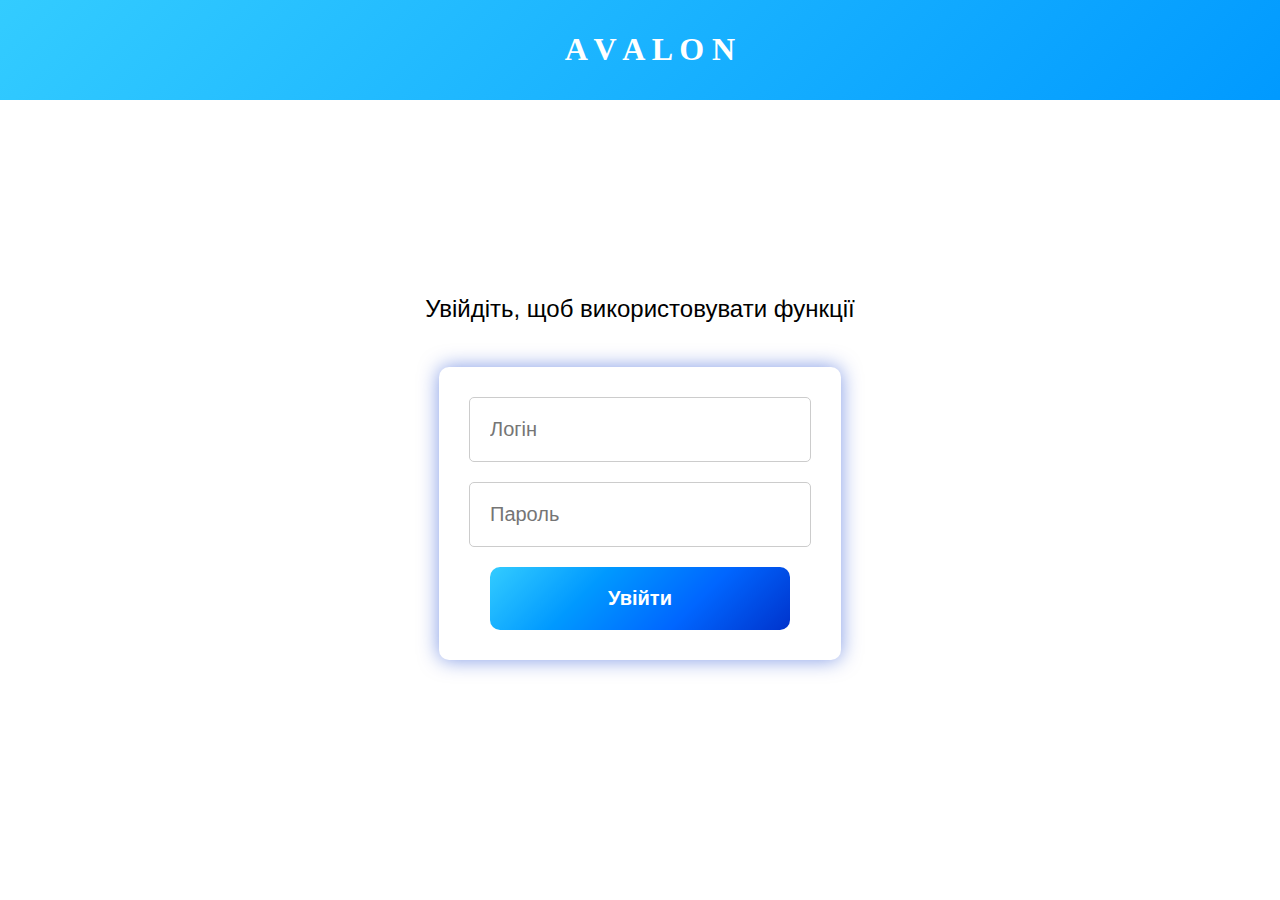
<file: work - Copy/templates/index.html>
<!DOCTYPE html>
<html lang="uk">
<head>
    <meta charset="UTF-8">
    <meta name="viewport" content="width=device-width, initial-scale=1.0">
    <title>Avalon</title>
    <link rel="stylesheet" href="../static/css/style.css">
</head>
<body>
    <header>
        <h1>A V A L O N</h1>
    </header>
    <main class="login-container">
        <p>Увійдіть, щоб використовувати функції</p>
        <div>
            <input type="text" id="login" placeholder="Логін" required>
            <input type="password" id="password" placeholder="Пароль" required>
            <button id="login-btn" class="login-button" onclick="login()">Увійти</button>
        </div>
        <p id="error-message" class="error-message" style="color: red;"></p>
    </main>
    <script src="../static/js/script.js"></script>
</body>
</html>
</file>
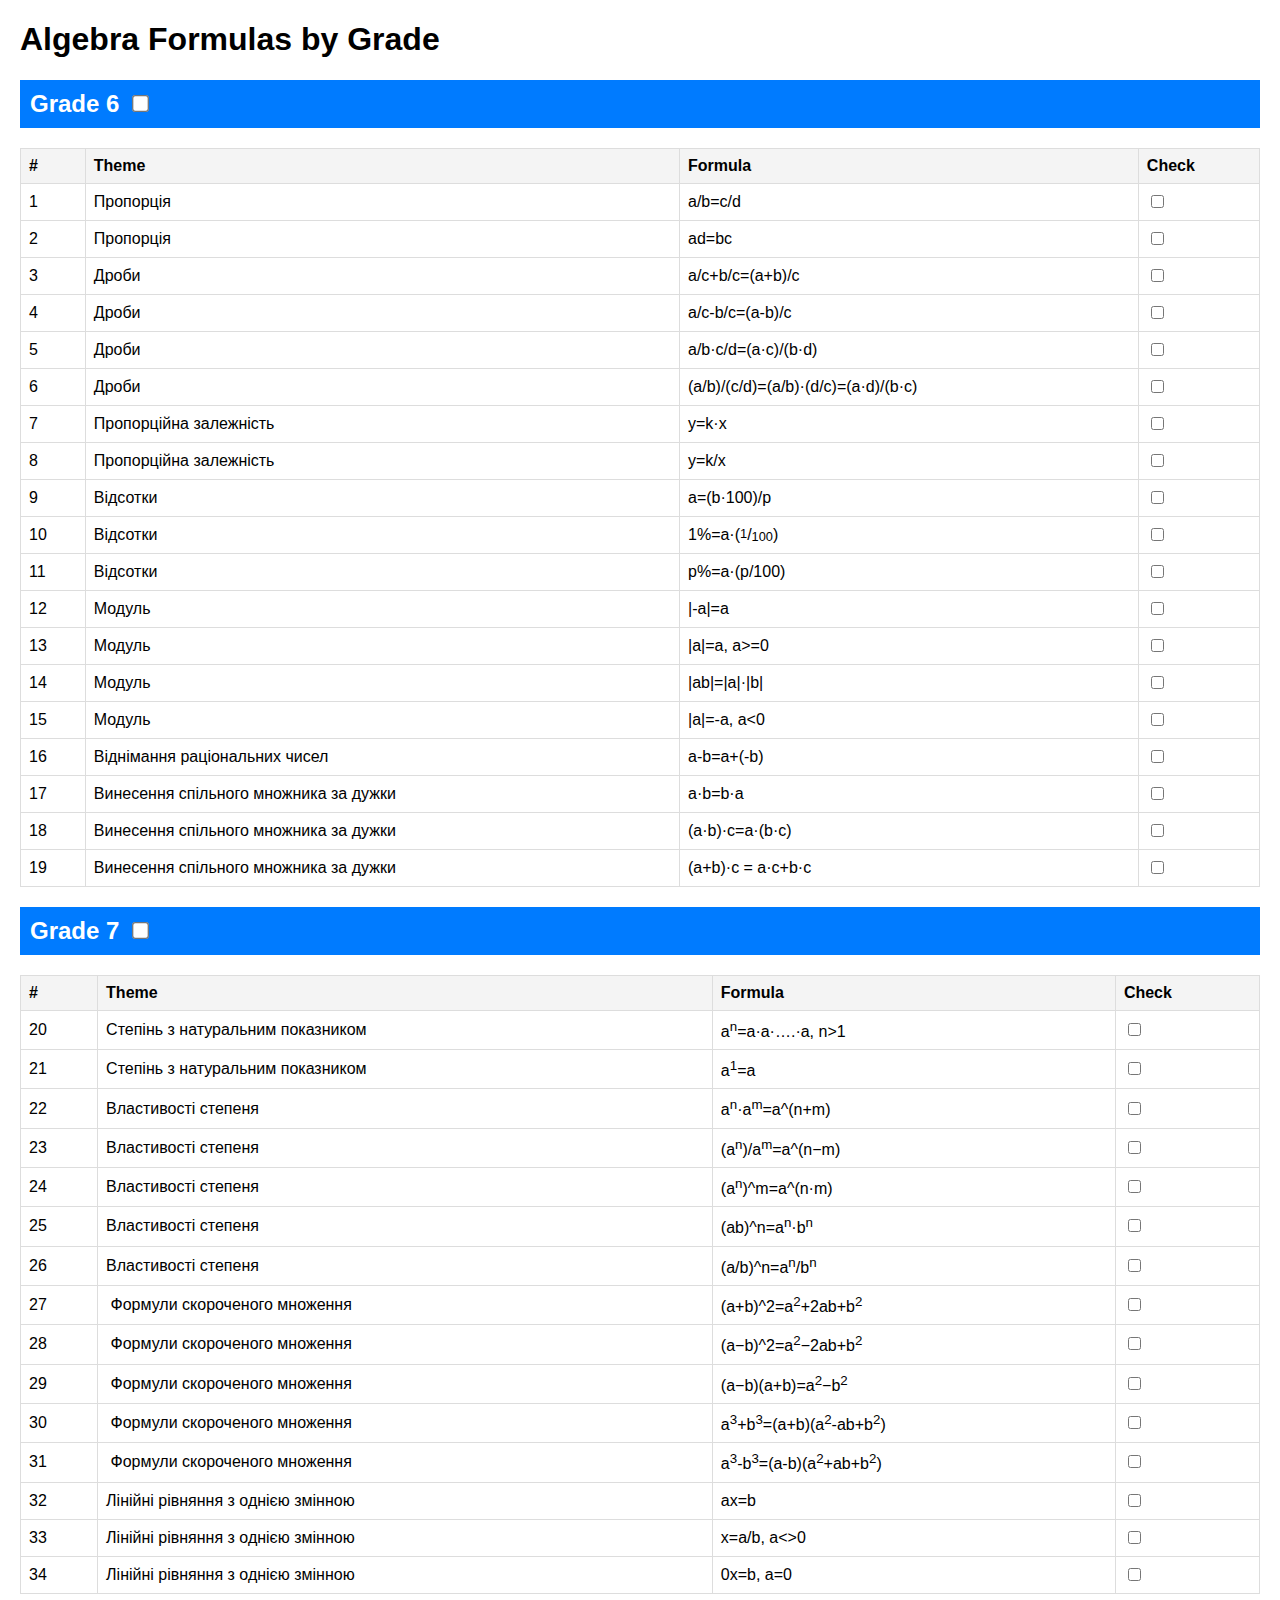
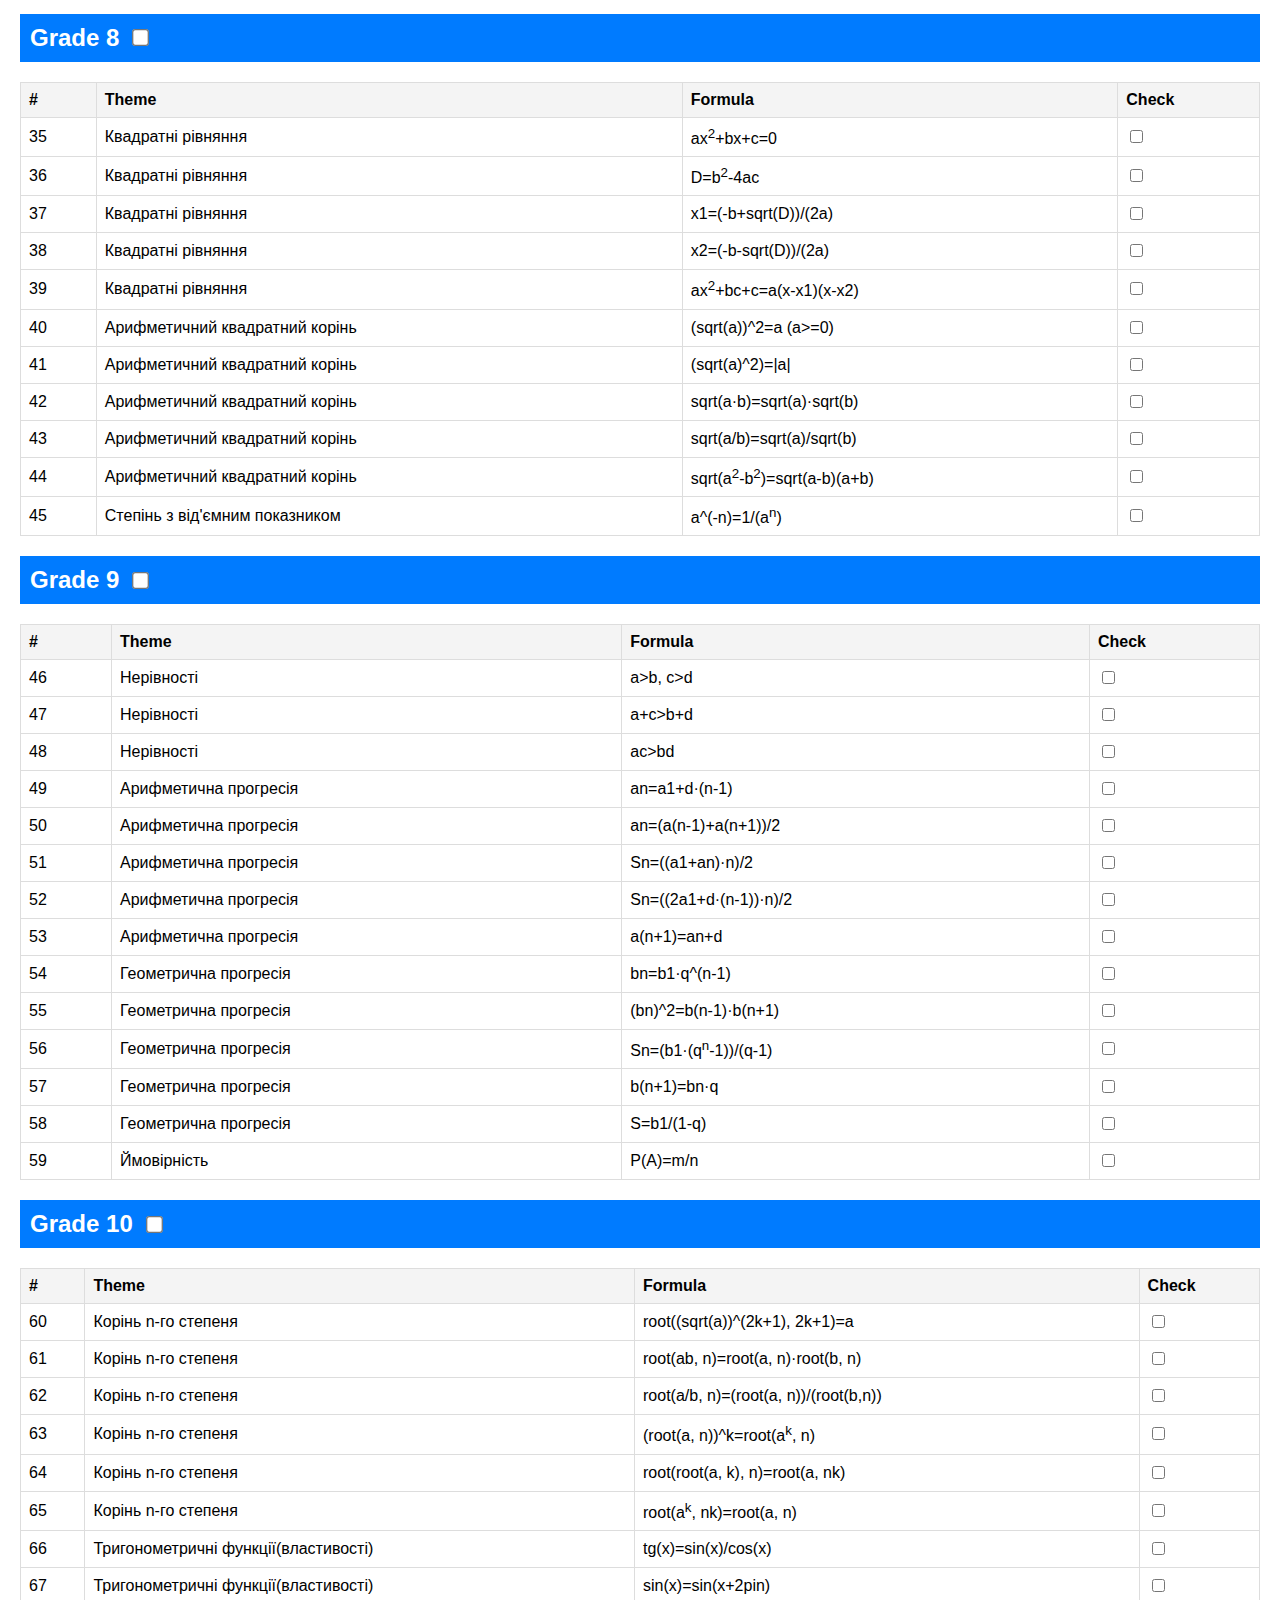
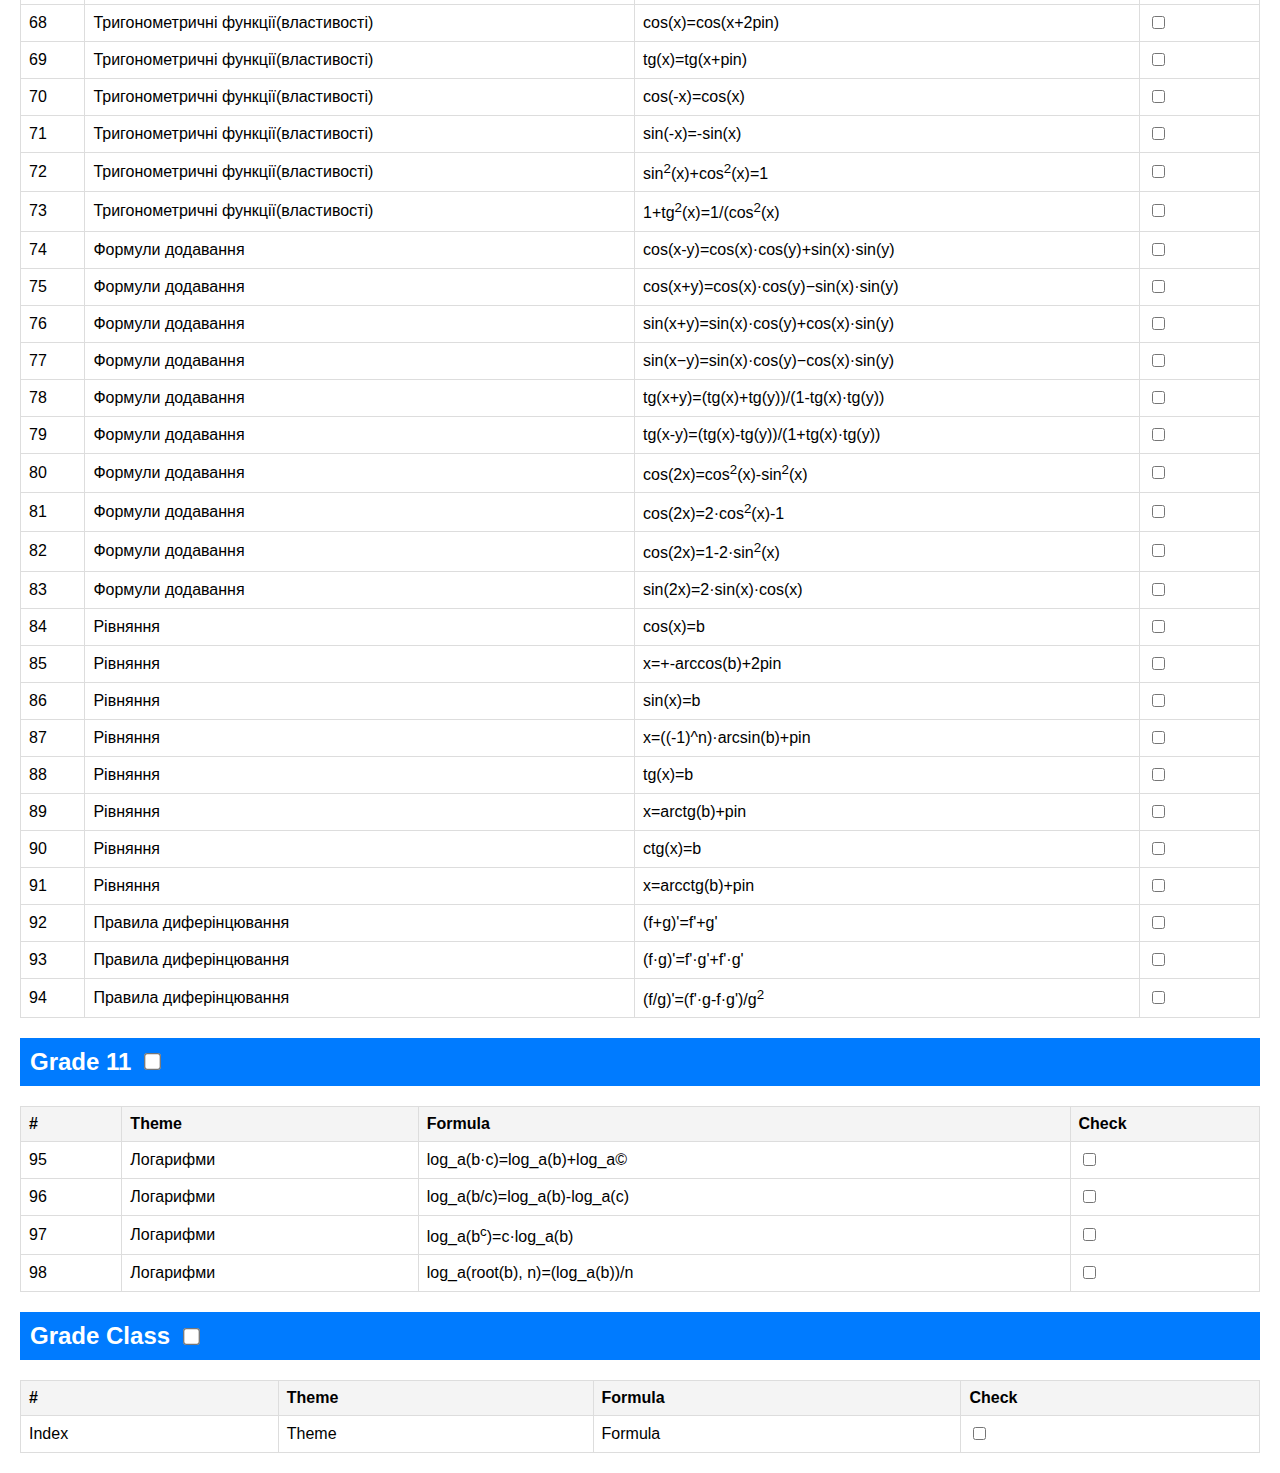
<file: work - Copy/output.html>
<!DOCTYPE html>
<html lang="en">
<head>
    <meta charset="UTF-8">
    <meta name="viewport" content="width=device-width, initial-scale=1.0">
    <title>Algebra Formulas</title>
    <style>
        body { font-family: Arial, sans-serif; margin: 20px; }
        h2 { background: #007BFF; color: white; padding: 10px; display: flex; align-items: center; }
        h2 input { margin-left: 15px; transform: scale(1.3); }
        table { width: 100%; border-collapse: collapse; margin-bottom: 20px; }
        th, td { border: 1px solid #ddd; padding: 8px; text-align: left; }
        th { background: #f4f4f4; }
        .frac sup { font-size: 0.8em; vertical-align: top; }
        .frac sub { font-size: 0.8em; vertical-align: bottom; }
        input[type="checkbox"] { margin-right: 10px; }
    </style>
    <script>
        function toggleGrade(grade) {
            let checkboxes = document.querySelectorAll('.grade-' + grade);
            let gradeCheckbox = document.getElementById('grade-check-' + grade);
            checkboxes.forEach(cb => cb.checked = gradeCheckbox.checked);
        }
    </script>
</head>
<body>
    <h1>Algebra Formulas by Grade</h1>
<h2>Grade 6 <input type="checkbox" id="grade-check-6" onclick="toggleGrade(6)"></h2>
<table>
<tr><th>#</th><th>Theme</th><th>Formula</th><th>Check</th></tr>
<tr><td>1</td><td>Пропорція </td><td>a/b=c/d</td><td><input type="checkbox" class="formula-check-1 grade-6"></td></tr>
<tr><td>2</td><td>Пропорція </td><td>ad=bc</td><td><input type="checkbox" class="formula-check-2 grade-6"></td></tr>
<tr><td>3</td><td>Дроби</td><td>a/c+b/c=(a+b)/c</td><td><input type="checkbox" class="formula-check-3 grade-6"></td></tr>
<tr><td>4</td><td>Дроби</td><td>a/c-b/c=(a-b)/c</td><td><input type="checkbox" class="formula-check-4 grade-6"></td></tr>
<tr><td>5</td><td>Дроби</td><td>a/b·c/d=(a·c)/(b·d)</td><td><input type="checkbox" class="formula-check-5 grade-6"></td></tr>
<tr><td>6</td><td>Дроби</td><td>(a/b)/(c/d)=(a/b)·(d/c)=(a·d)/(b·c)</td><td><input type="checkbox" class="formula-check-6 grade-6"></td></tr>
<tr><td>7</td><td> Пропорційна залежність</td><td>y=k·x</td><td><input type="checkbox" class="formula-check-7 grade-6"></td></tr>
<tr><td>8</td><td> Пропорційна залежність</td><td>y=k/x</td><td><input type="checkbox" class="formula-check-8 grade-6"></td></tr>
<tr><td>9</td><td>Відсотки</td><td>a=(b·100)/p</td><td><input type="checkbox" class="formula-check-9 grade-6"></td></tr>
<tr><td>10</td><td>Відсотки</td><td>1%=a·(<span class="frac"><sup>1</sup>/<sub>100</sub></span>)</td><td><input type="checkbox" class="formula-check-10 grade-6"></td></tr>
<tr><td>11</td><td>Відсотки</td><td>p%=a·(p/100)</td><td><input type="checkbox" class="formula-check-11 grade-6"></td></tr>
<tr><td>12</td><td>Модуль</td><td>|-a|=a</td><td><input type="checkbox" class="formula-check-12 grade-6"></td></tr>
<tr><td>13</td><td>Модуль</td><td>|a|=a, a>=0</td><td><input type="checkbox" class="formula-check-13 grade-6"></td></tr>
<tr><td>14</td><td>Модуль</td><td>|ab|=|a|·|b|</td><td><input type="checkbox" class="formula-check-14 grade-6"></td></tr>
<tr><td>15</td><td>Модуль</td><td>|a|=-a, a<0</td><td><input type="checkbox" class="formula-check-15 grade-6"></td></tr>
<tr><td>16</td><td>Віднімання раціональних чисел</td><td>a-b=a+(-b)</td><td><input type="checkbox" class="formula-check-16 grade-6"></td></tr>
<tr><td>17</td><td>Винесення спільного множника за дужки</td><td>a·b=b·a</td><td><input type="checkbox" class="formula-check-17 grade-6"></td></tr>
<tr><td>18</td><td>Винесення спільного множника за дужки</td><td>(a·b)·c=a·(b·c)</td><td><input type="checkbox" class="formula-check-18 grade-6"></td></tr>
<tr><td>19</td><td>Винесення спільного множника за дужки</td><td>(a+b)·c = a·c+b·c</td><td><input type="checkbox" class="formula-check-19 grade-6"></td></tr>
</table>
<h2>Grade 7 <input type="checkbox" id="grade-check-7" onclick="toggleGrade(7)"></h2>
<table>
<tr><th>#</th><th>Theme</th><th>Formula</th><th>Check</th></tr>
<tr><td>20</td><td>Степінь з натуральним показником</td><td>a<sup>n</sup>=a·a·….·a, n>1</td><td><input type="checkbox" class="formula-check-20 grade-7"></td></tr>
<tr><td>21</td><td>Степінь з натуральним показником</td><td>a<sup>1</sup>=a</td><td><input type="checkbox" class="formula-check-21 grade-7"></td></tr>
<tr><td>22</td><td>Властивості степеня</td><td>a<sup>n</sup>·a<sup>m</sup>=a^(n+m)</td><td><input type="checkbox" class="formula-check-22 grade-7"></td></tr>
<tr><td>23</td><td>Властивості степеня</td><td>(a<sup>n</sup>)/a<sup>m</sup>=a^(n−m)</td><td><input type="checkbox" class="formula-check-23 grade-7"></td></tr>
<tr><td>24</td><td>Властивості степеня</td><td>(a<sup>n</sup>)^m=a^(n·m)</td><td><input type="checkbox" class="formula-check-24 grade-7"></td></tr>
<tr><td>25</td><td>Властивості степеня</td><td>(ab)^n=a<sup>n</sup>·b<sup>n</sup></td><td><input type="checkbox" class="formula-check-25 grade-7"></td></tr>
<tr><td>26</td><td>Властивості степеня</td><td>(a/b)^n=a<sup>n</sup>/b<sup>n</sup></td><td><input type="checkbox" class="formula-check-26 grade-7"></td></tr>
<tr><td>27</td><td> Формули скороченого множення</td><td>(a+b)^2=a<sup>2</sup>+2ab+b<sup>2</sup></td><td><input type="checkbox" class="formula-check-27 grade-7"></td></tr>
<tr><td>28</td><td> Формули скороченого множення</td><td>(a−b)^2=a<sup>2</sup>−2ab+b<sup>2</sup></td><td><input type="checkbox" class="formula-check-28 grade-7"></td></tr>
<tr><td>29</td><td> Формули скороченого множення</td><td>(a−b)(a+b)=a<sup>2</sup>−b<sup>2</sup></td><td><input type="checkbox" class="formula-check-29 grade-7"></td></tr>
<tr><td>30</td><td> Формули скороченого множення</td><td>a<sup>3</sup>+b<sup>3</sup>=(a+b)(a<sup>2</sup>-ab+b<sup>2</sup>)</td><td><input type="checkbox" class="formula-check-30 grade-7"></td></tr>
<tr><td>31</td><td> Формули скороченого множення</td><td>a<sup>3</sup>-b<sup>3</sup>=(a-b)(a<sup>2</sup>+ab+b<sup>2</sup>)</td><td><input type="checkbox" class="formula-check-31 grade-7"></td></tr>
<tr><td>32</td><td>Лінійні рівняння з однією змінною</td><td>ax=b</td><td><input type="checkbox" class="formula-check-32 grade-7"></td></tr>
<tr><td>33</td><td>Лінійні рівняння з однією змінною</td><td>x=a/b, a<>0</td><td><input type="checkbox" class="formula-check-33 grade-7"></td></tr>
<tr><td>34</td><td>Лінійні рівняння з однією змінною</td><td>0x=b, a=0</td><td><input type="checkbox" class="formula-check-34 grade-7"></td></tr>
</table>
<h2>Grade 8 <input type="checkbox" id="grade-check-8" onclick="toggleGrade(8)"></h2>
<table>
<tr><th>#</th><th>Theme</th><th>Formula</th><th>Check</th></tr>
<tr><td>35</td><td>Квадратні рівняння</td><td>ax<sup>2</sup>+bx+c=0</td><td><input type="checkbox" class="formula-check-35 grade-8"></td></tr>
<tr><td>36</td><td>Квадратні рівняння</td><td>D=b<sup>2</sup>-4ac</td><td><input type="checkbox" class="formula-check-36 grade-8"></td></tr>
<tr><td>37</td><td>Квадратні рівняння</td><td>x1=(-b+sqrt(D))/(2a)</td><td><input type="checkbox" class="formula-check-37 grade-8"></td></tr>
<tr><td>38</td><td>Квадратні рівняння</td><td>x2=(-b-sqrt(D))/(2a)</td><td><input type="checkbox" class="formula-check-38 grade-8"></td></tr>
<tr><td>39</td><td>Квадратні рівняння</td><td>ax<sup>2</sup>+bc+c=a(x-x1)(x-x2)</td><td><input type="checkbox" class="formula-check-39 grade-8"></td></tr>
<tr><td>40</td><td>Арифметичний квадратний корінь</td><td>(sqrt(a))^2=a (a>=0)</td><td><input type="checkbox" class="formula-check-40 grade-8"></td></tr>
<tr><td>41</td><td>Арифметичний квадратний корінь</td><td>(sqrt(a)^2)=|a|</td><td><input type="checkbox" class="formula-check-41 grade-8"></td></tr>
<tr><td>42</td><td>Арифметичний квадратний корінь</td><td>sqrt(a·b)=sqrt(a)·sqrt(b)</td><td><input type="checkbox" class="formula-check-42 grade-8"></td></tr>
<tr><td>43</td><td>Арифметичний квадратний корінь</td><td>sqrt(a/b)=sqrt(a)/sqrt(b)</td><td><input type="checkbox" class="formula-check-43 grade-8"></td></tr>
<tr><td>44</td><td>Арифметичний квадратний корінь</td><td>sqrt(a<sup>2</sup>-b<sup>2</sup>)=sqrt(a-b)(a+b)</td><td><input type="checkbox" class="formula-check-44 grade-8"></td></tr>
<tr><td>45</td><td>Степінь з від'ємним показником</td><td>a^(-n)=1/(a<sup>n</sup>)</td><td><input type="checkbox" class="formula-check-45 grade-8"></td></tr>
</table>
<h2>Grade 9 <input type="checkbox" id="grade-check-9" onclick="toggleGrade(9)"></h2>
<table>
<tr><th>#</th><th>Theme</th><th>Formula</th><th>Check</th></tr>
<tr><td>46</td><td>Нерівності</td><td>a>b, c>d</td><td><input type="checkbox" class="formula-check-46 grade-9"></td></tr>
<tr><td>47</td><td>Нерівності</td><td>a+c>b+d</td><td><input type="checkbox" class="formula-check-47 grade-9"></td></tr>
<tr><td>48</td><td>Нерівності</td><td>ac>bd</td><td><input type="checkbox" class="formula-check-48 grade-9"></td></tr>
<tr><td>49</td><td>Арифметична прогресія</td><td>an=a1+d·(n-1)</td><td><input type="checkbox" class="formula-check-49 grade-9"></td></tr>
<tr><td>50</td><td>Арифметична прогресія</td><td>an=(a(n-1)+a(n+1))/2</td><td><input type="checkbox" class="formula-check-50 grade-9"></td></tr>
<tr><td>51</td><td>Арифметична прогресія</td><td>Sn=((a1+an)·n)/2</td><td><input type="checkbox" class="formula-check-51 grade-9"></td></tr>
<tr><td>52</td><td>Арифметична прогресія</td><td>Sn=((2a1+d·(n-1))·n)/2</td><td><input type="checkbox" class="formula-check-52 grade-9"></td></tr>
<tr><td>53</td><td>Арифметична прогресія</td><td>a(n+1)=an+d</td><td><input type="checkbox" class="formula-check-53 grade-9"></td></tr>
<tr><td>54</td><td>Геометрична прогресія</td><td>bn=b1·q^(n-1)</td><td><input type="checkbox" class="formula-check-54 grade-9"></td></tr>
<tr><td>55</td><td>Геометрична прогресія</td><td>(bn)^2=b(n-1)·b(n+1)</td><td><input type="checkbox" class="formula-check-55 grade-9"></td></tr>
<tr><td>56</td><td>Геометрична прогресія</td><td>Sn=(b1·(q<sup>n</sup>-1))/(q-1)</td><td><input type="checkbox" class="formula-check-56 grade-9"></td></tr>
<tr><td>57</td><td>Геометрична прогресія</td><td>b(n+1)=bn·q</td><td><input type="checkbox" class="formula-check-57 grade-9"></td></tr>
<tr><td>58</td><td>Геометрична прогресія</td><td>S=b1/(1-q)</td><td><input type="checkbox" class="formula-check-58 grade-9"></td></tr>
<tr><td>59</td><td>Ймовірність</td><td>P(A)=m/n</td><td><input type="checkbox" class="formula-check-59 grade-9"></td></tr>
</table>
<h2>Grade 10 <input type="checkbox" id="grade-check-10" onclick="toggleGrade(10)"></h2>
<table>
<tr><th>#</th><th>Theme</th><th>Formula</th><th>Check</th></tr>
<tr><td>60</td><td>Корінь n-го степеня</td><td>root((sqrt(a))^(2k+1), 2k+1)=a</td><td><input type="checkbox" class="formula-check-60 grade-10"></td></tr>
<tr><td>61</td><td>Корінь n-го степеня</td><td>root(ab, n)=root(a, n)·root(b, n)</td><td><input type="checkbox" class="formula-check-61 grade-10"></td></tr>
<tr><td>62</td><td>Корінь n-го степеня</td><td>root(a/b, n)=(root(a, n))/(root(b,n))</td><td><input type="checkbox" class="formula-check-62 grade-10"></td></tr>
<tr><td>63</td><td>Корінь n-го степеня</td><td>(root(a, n))^k=root(a<sup>k</sup>, n)</td><td><input type="checkbox" class="formula-check-63 grade-10"></td></tr>
<tr><td>64</td><td>Корінь n-го степеня</td><td>root(root(a, k), n)=root(a, nk)</td><td><input type="checkbox" class="formula-check-64 grade-10"></td></tr>
<tr><td>65</td><td>Корінь n-го степеня</td><td>root(a<sup>k</sup>, nk)=root(a, n)</td><td><input type="checkbox" class="formula-check-65 grade-10"></td></tr>
<tr><td>66</td><td>Тригонометричні функції(властивості)</td><td>tg(x)=sin(x)/cos(x)</td><td><input type="checkbox" class="formula-check-66 grade-10"></td></tr>
<tr><td>67</td><td>Тригонометричні функції(властивості)</td><td>sin(x)=sin(x+2pin)</td><td><input type="checkbox" class="formula-check-67 grade-10"></td></tr>
<tr><td>68</td><td>Тригонометричні функції(властивості)</td><td>cos(x)=cos(x+2pin)</td><td><input type="checkbox" class="formula-check-68 grade-10"></td></tr>
<tr><td>69</td><td>Тригонометричні функції(властивості)</td><td>tg(x)=tg(x+pin)</td><td><input type="checkbox" class="formula-check-69 grade-10"></td></tr>
<tr><td>70</td><td>Тригонометричні функції(властивості)</td><td>cos(-x)=cos(x)</td><td><input type="checkbox" class="formula-check-70 grade-10"></td></tr>
<tr><td>71</td><td>Тригонометричні функції(властивості)</td><td>sin(-x)=-sin(x)</td><td><input type="checkbox" class="formula-check-71 grade-10"></td></tr>
<tr><td>72</td><td>Тригонометричні функції(властивості)</td><td>sin<sup>2</sup>(x)+cos<sup>2</sup>(x)=1</td><td><input type="checkbox" class="formula-check-72 grade-10"></td></tr>
<tr><td>73</td><td>Тригонометричні функції(властивості)</td><td>1+tg<sup>2</sup>(x)=1/(cos<sup>2</sup>(x)</td><td><input type="checkbox" class="formula-check-73 grade-10"></td></tr>
<tr><td>74</td><td>Формули додавання</td><td>cos(x-y)=cos(x)·cos(y)+sin(x)·sin(y)</td><td><input type="checkbox" class="formula-check-74 grade-10"></td></tr>
<tr><td>75</td><td>Формули додавання</td><td>cos(x+y)=cos(x)·cos(y)−sin(x)·sin(y)</td><td><input type="checkbox" class="formula-check-75 grade-10"></td></tr>
<tr><td>76</td><td>Формули додавання</td><td>sin(x+y)=sin(x)·cos(y)+cos(x)·sin(y)</td><td><input type="checkbox" class="formula-check-76 grade-10"></td></tr>
<tr><td>77</td><td>Формули додавання</td><td>sin(x−y)=sin(x)·cos(y)−cos(x)·sin(y)</td><td><input type="checkbox" class="formula-check-77 grade-10"></td></tr>
<tr><td>78</td><td>Формули додавання</td><td>tg(x+y)=(tg(x)+tg(y))/(1-tg(x)·tg(y))</td><td><input type="checkbox" class="formula-check-78 grade-10"></td></tr>
<tr><td>79</td><td>Формули додавання</td><td>tg(x-y)=(tg(x)-tg(y))/(1+tg(x)·tg(y))</td><td><input type="checkbox" class="formula-check-79 grade-10"></td></tr>
<tr><td>80</td><td>Формули додавання</td><td>cos(2x)=cos<sup>2</sup>(x)-sin<sup>2</sup>(x)</td><td><input type="checkbox" class="formula-check-80 grade-10"></td></tr>
<tr><td>81</td><td>Формули додавання</td><td>cos(2x)=2·cos<sup>2</sup>(x)-1</td><td><input type="checkbox" class="formula-check-81 grade-10"></td></tr>
<tr><td>82</td><td>Формули додавання</td><td>cos(2x)=1-2·sin<sup>2</sup>(x)</td><td><input type="checkbox" class="formula-check-82 grade-10"></td></tr>
<tr><td>83</td><td>Формули додавання</td><td>sin(2x)=2·sin(x)·cos(x)</td><td><input type="checkbox" class="formula-check-83 grade-10"></td></tr>
<tr><td>84</td><td>Рівняння</td><td>cos(x)=b</td><td><input type="checkbox" class="formula-check-84 grade-10"></td></tr>
<tr><td>85</td><td>Рівняння</td><td>x=+-arccos(b)+2pin</td><td><input type="checkbox" class="formula-check-85 grade-10"></td></tr>
<tr><td>86</td><td>Рівняння</td><td>sin(x)=b</td><td><input type="checkbox" class="formula-check-86 grade-10"></td></tr>
<tr><td>87</td><td>Рівняння</td><td>x=((-1)^n)·arcsin(b)+pin</td><td><input type="checkbox" class="formula-check-87 grade-10"></td></tr>
<tr><td>88</td><td>Рівняння</td><td>tg(x)=b</td><td><input type="checkbox" class="formula-check-88 grade-10"></td></tr>
<tr><td>89</td><td>Рівняння</td><td>x=arctg(b)+pin</td><td><input type="checkbox" class="formula-check-89 grade-10"></td></tr>
<tr><td>90</td><td>Рівняння</td><td>ctg(x)=b</td><td><input type="checkbox" class="formula-check-90 grade-10"></td></tr>
<tr><td>91</td><td>Рівняння</td><td>x=arcctg(b)+pin</td><td><input type="checkbox" class="formula-check-91 grade-10"></td></tr>
<tr><td>92</td><td>Правила диферінцювання</td><td>(f+g)'=f'+g'</td><td><input type="checkbox" class="formula-check-92 grade-10"></td></tr>
<tr><td>93</td><td>Правила диферінцювання</td><td>(f·g)'=f'·g'+f'·g'</td><td><input type="checkbox" class="formula-check-93 grade-10"></td></tr>
<tr><td>94</td><td>Правила диферінцювання</td><td>(f/g)'=(f'·g-f·g')/g<sup>2</sup></td><td><input type="checkbox" class="formula-check-94 grade-10"></td></tr>
</table>
<h2>Grade 11 <input type="checkbox" id="grade-check-11" onclick="toggleGrade(11)"></h2>
<table>
<tr><th>#</th><th>Theme</th><th>Formula</th><th>Check</th></tr>
<tr><td>95</td><td>Логарифми</td><td>log_a(b·c)=log_a(b)+log_a©</td><td><input type="checkbox" class="formula-check-95 grade-11"></td></tr>
<tr><td>96</td><td>Логарифми</td><td>log_a(b/c)=log_a(b)-log_a(c)</td><td><input type="checkbox" class="formula-check-96 grade-11"></td></tr>
<tr><td>97</td><td>Логарифми</td><td>log_a(b<sup>c</sup>)=c·log_a(b)</td><td><input type="checkbox" class="formula-check-97 grade-11"></td></tr>
<tr><td>98</td><td>Логарифми</td><td>log_a(root(b), n)=(log_a(b))/n</td><td><input type="checkbox" class="formula-check-98 grade-11"></td></tr>
</table>
<h2>Grade Class <input type="checkbox" id="grade-check-Class" onclick="toggleGrade(Class)"></h2>
<table>
<tr><th>#</th><th>Theme</th><th>Formula</th><th>Check</th></tr>
<tr><td>Index</td><td>Theme</td><td>Formula</td><td><input type="checkbox" class="formula-check-Index grade-Class"></td></tr>
</table>

</body>
</html>
</file>
<file: work - Copy/static/css/style.css>
body {
    font-family: 'Roboto', sans-serif;
    margin: 0;
    padding: 0;
    display: flex;
    flex-direction: column;
    height: 100vh;
    text-align: center;
}

header {
    font-family: "Arial Black";
    display: flex;
    justify-content: center;
    align-items: center;
    background: linear-gradient(-45deg, #0033cc, #0066ff, #0099ff, #33ccff);
    background-size: 300% 300%;
    color: white;
    padding: 10px;
    width: 100%;
    animation: slideDown 1.5s ease-out;
}

.login-container {
    display: flex;
    flex-direction: column;
    justify-content: center;
    align-items: center;
    flex: 1;
    height: calc(100vh - 80px);
    gap: 20px;
    font-size: x-large;
}

.login-container div {
    display: flex;
    flex-direction: column;
    gap: 20px;
    align-items: center;
    padding: 30px;
    border-radius: 10px;
    border-image: linear-gradient(-45deg, #0033cc, #0066ff, #0099ff, #33ccff) 1;
    box-shadow: 0 0 20px rgba(0, 51, 204, 0.5); 
}

.login-button {
    width: 300px;
    padding: 20px;
    background: linear-gradient(-45deg, #0033cc, #0066ff, #0099ff, #33ccff);
    border: none;
    border-radius: 10px;
    font-size: 20px;
    cursor: pointer;
    font-weight: bold;
    color: white;
}

.login-button:hover {
    background: linear-gradient(-45deg, #33ccff, #0099ff, #0066ff, #0033cc);
}

input {
    width: 300px;
    padding: 20px;
    border: 1px solid #ccc;
    border-radius: 5px;
    font-size: 20px;
}

@keyframes slideDown {
    from {
        transform: translateY(-100%);
        opacity: 0;
    }
    to {
        transform: translateY(0);
        opacity: 1;
    }
}
</file>
